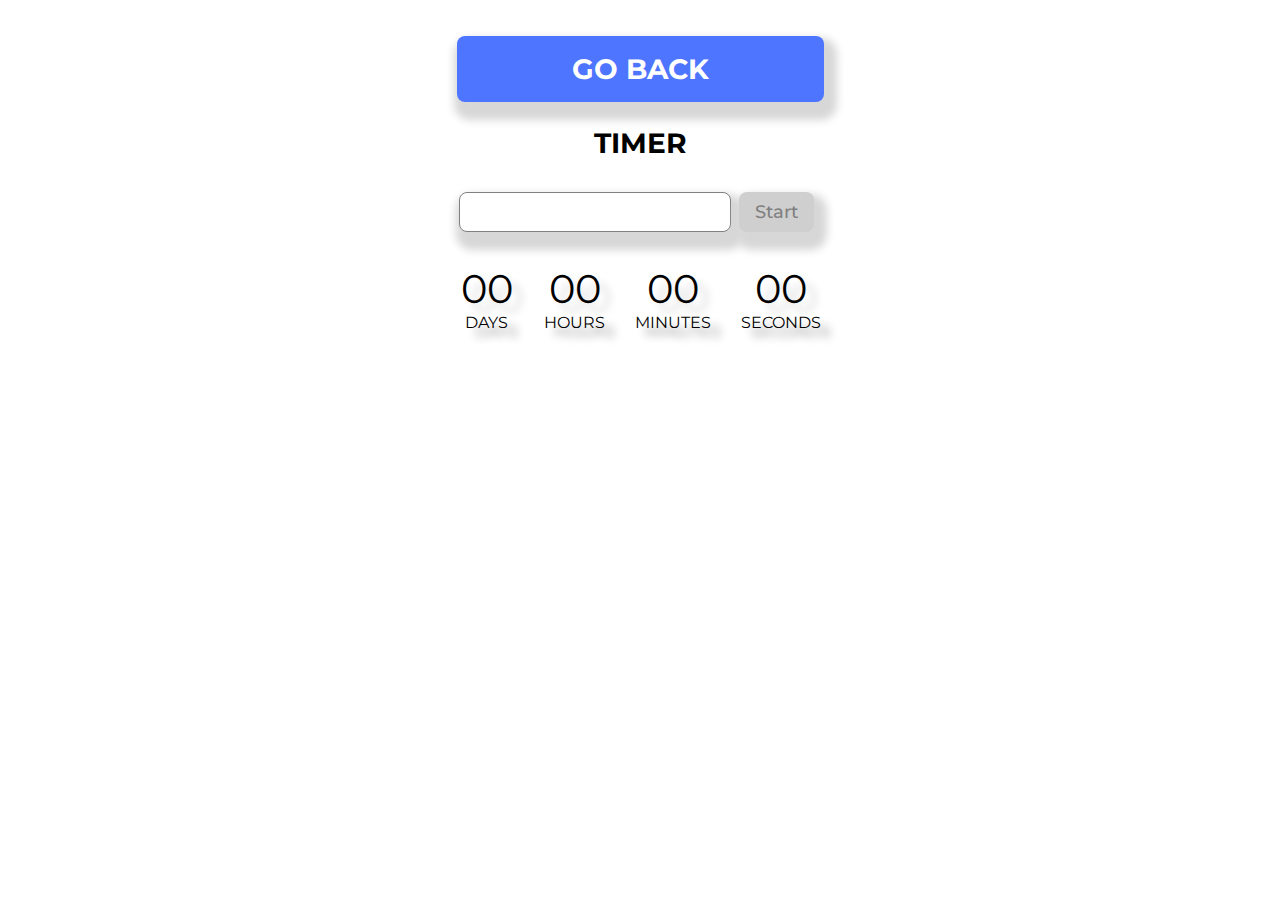
<file: src/1-timer.html>
<!DOCTYPE html>
<html lang="en">

<head>
  <meta charset="UTF-8" />
  <meta http-equiv="X-UA-Compatible" content="IE=edge" />
  <link rel="icon" type="image/svg+xml" href="/favicon.svg" />
  <meta name="viewport" content="width=device-width, initial-scale=1.0" />
  <title>timer</title>
  <link rel="preconnect" href="https://fonts.googleapis.com">
  <link rel="preconnect" href="https://fonts.gstatic.com" crossorigin>
  <link href="https://fonts.googleapis.com/css2?family=Montserrat:ital,wght@0,100..900;1,100..900&display=swap"
    rel="stylesheet">
  <script type="module" src="./js/1-timer.js" defer></script>
  <link rel="stylesheet" href="./css/1-timer.css" />

<body>
  <p class="title-page"><a class="back-link" href=" ./index.html">GO BACK</a>TIMER</p>

  <div class="timer-container">
    <input type="text" id="datetime-picker" />
    <button type="button" data-start disabled>Start</button>
  </div>

  <div class="timer">
    <div class="field">
      <span class="value" data-days>00</span>
      <span class="label">Days</span>
    </div>
    <div class="field">
      <span class="value" data-hours>00</span>
      <span class="label">Hours</span>
    </div>
    <div class="field">
      <span class="value" data-minutes>00</span>
      <span class="label">Minutes</span>
    </div>
    <div class="field">
      <span class="value" data-seconds>00</span>
      <span class="label">Seconds</span>
    </div>
  </div>
</body>

</html>
</file>
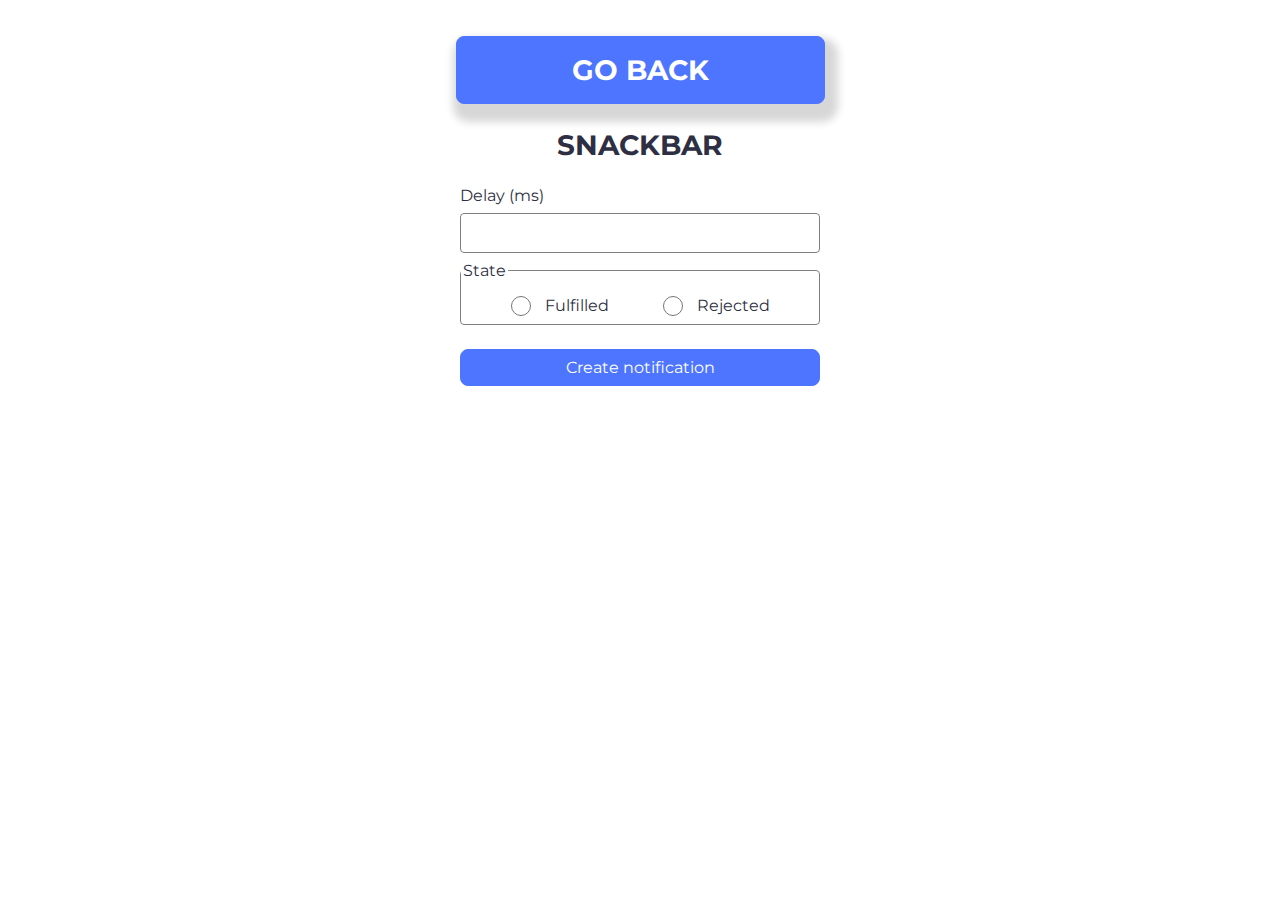
<file: src/2-snackbar.html>
<!DOCTYPE html>
<html lang="en">

<head>
  <meta charset="UTF-8" />
  <meta http-equiv="X-UA-Compatible" content="IE=edge" />
  <meta name="viewport" content="width=device-width, initial-scale=1.0" />
  <link rel="icon" type="image/svg+xml" href="./img/donut-icon.svg" />
  <title>snackbar</title>
  <link rel="preconnect" href="https://fonts.googleapis.com">
  <link rel="preconnect" href="https://fonts.gstatic.com" crossorigin>
  <link href="https://fonts.googleapis.com/css2?family=Montserrat:ital,wght@0,100..900;1,100..900&display=swap"
    rel="stylesheet">
  <link rel="stylesheet" href="./css/2-snackbar.css" />
  <script type="module" src="./js/2-snackbar.js" defer></script>
</head>

<body>
  <p class="title-page"><a class="back-link" href=" ./index.html">GO BACK</a>SNACKBAR</p>

  <form class="form">
    <label>
      Delay (ms)
      <input type="number" name="delay" required />
    </label>

    <fieldset>
      <legend>State</legend>
      <label class="radio-label">
        <input class="radio-input" type="radio" name="state" value="fulfilled" required />
        Fulfilled
      </label>
      <label class="radio-label">
        <input class="radio-input" type="radio" name="state" value="rejected" required />
        Rejected
      </label>
    </fieldset>

    <button type="submit">Create notification</button>
  </form>
</body>

</html>
</file>
<file: src/css/1-timer.css>
* {
    font-family: "Montserrat", sans-serif;
    box-sizing: border-box;
  }

a {
  text-decoration: none;
  cursor: pointer;
}

.title-page{
  display: flex;
  margin-left: auto;
  margin-right: auto;
  margin-bottom: 0;
  max-width: 396px;
  flex-direction: column;
  align-items: center;
  font-size: 28px;
  font-weight: 700;
}

.back-link {
 font-size: 28px;
 font-weight: 700;
 margin: 8px 8px 24px 8px;
 padding: 16px 115px;
 border-radius: 8px;
 background-color:#4E75FF;
 color: #ffffff;
 box-shadow: 5px 10px 9px 8px #d8d7d7;
 transition: background-color 250ms ease-in-out;
 transition: transform 250ms ease-in-out;
}

.back-link:hover,
.back-link:active,
button:hover,
button:focus {
  outline: none;
  background-color: #6c8cff;
  transform: scale(0.98);
}

#datetime-picker {
  height: 40px;
  min-width: 272px;
  text-align: left;
  padding-left: 16px;
  font-size: large;
  font-weight: 400;
  color: #2e2f42;
  cursor: pointer;
  outline: none;
  border-radius: 8px;
  border: 1px solid #808080;
  background-color: #fff;
  box-shadow: 5px 10px 9px 8px #d8d7d7;
}
#datetime-picker:disabled{
  background-color: #fafafa;
  color: #8a8a8a;
  }

button {
  border-radius: 8px;
  margin: 0 8px;
  width: 75px;
  height: 40px;
  cursor: pointer;
  font-size: large;
  font-weight: 500;
  border: none;
  background-color: #4E75FF;
  box-shadow: 5px 10px 9px 8px #d8d7d7;
  color: #ffffff;
}

button:disabled {
  background-color: #cfcfcf;
  color: #808080;
}

#datetime-picker:active {
  outline: none;
  border: 1px solid #4E75FF;;
  background-color: #fff;
  color: #2e2f42;
}

.timer-container {
  display: flex;
  justify-content: center;
  flex-direction: row;
  margin: 32px 0px;
}

.timer {
  display: flex;
  justify-content: center;
  gap: 30px;
  flex-direction: row;
}

.field {
  display: flex;
  flex-direction: column;
  font-weight: 400;
  text-align: center;
  min-width: 55px;
  min-height: 72px;
  text-shadow: 10px 9px 8px #808080;
}

.value {
  text-shadow: 10px 9px 8px #d8d7d7;
  font-size: 40px;
}

.label {
  text-transform: uppercase;
  font-size: 16px;
}
</file>
<file: src/css/2-snackbar.css>
* {
    font-family: "Montserrat", sans-serif;
    color: #2e2f42;
    font-weight: 400;
    font-size: 16px;
    box-sizing: border-box;
}

a {
    text-decoration: none;
    cursor: pointer;
    color: #ffffff;
    font-size: 28px;
    font-weight: 700;
    display: flex;
    justify-content: center;
    max-width: 380px;
    margin: 24px auto;
    padding: 16px 42px;
    border-radius: 8px;
    box-shadow: 5px 10px 9px 8px #d8d7d7;
    border: 1px solid #4E75FF;
    background-color: #4E75FF;
    transition: background-color 250ms ease-in-out;
}

.title-page {
    display: flex;
    margin-left: auto;
    margin-right: auto;
    margin-bottom: 0;
    max-width: 396px;
    flex-direction: column;
    align-items: center;
    font-size: 28px;
    font-weight: 700;
}

.back-link {
    margin: 8px 8px 24px 8px;
    padding: 16px 115px;
}

.form {
    max-width: 360px;
    margin: 24px auto;
}

label{
    min-width: 360px;
    display: flex;
    flex-direction: column;
    margin: 8px auto 8px auto;
}

input {
    margin-top: 8px;
    border: 1px solid #808080;
    border-radius: 4px;
    width: 360px;
    height: 40px;
    color: #2e2f42;
    padding: 8px 16px;
}

input:hover,
input:focus {
    outline: none;
    border: 1px solid #000;
}

input:active  {
    outline: none;
    border: 1px solid #4E75FF;
}

button {
    cursor: pointer;
    min-width: 360px;
    margin-top: 24px;
    border-radius: 8px;
    padding: 8px 16px;
    color: #ffffff;
    border: 1px solid #4E75FF;
    background-color: #4E75FF;
    transition: background-color 250ms ease-in-out;
    transition: border 250ms ease-in-out;
    transition: transform 250ms ease-in-out;
}

button:hover,
button:active,
a:hover,
a:active {
    background-color: #6c8cff;
    border: 1px solid #6c8cff;
    transform: scale(0.98);
}

fieldset {
    display: flex;
    flex-wrap: wrap;
    align-content: flex-end;
    justify-content: center;
    width: 360px;
    height: 64px;
    padding: 0px;
    margin: 0px;
    gap: 48px;
    border: 1px solid #808080;
    border-radius: 4px;
}

.radio-label {
    min-width: 104px;
    max-height: 32px;
    display: flex;
    flex-direction: row;
    margin: 0px 0px 8px 0px;
}

.radio-input {
    width: 20px;
    height: 20px;
    margin: 0px 14px 0px 0px;
    box-shadow: none;
}
</file>
